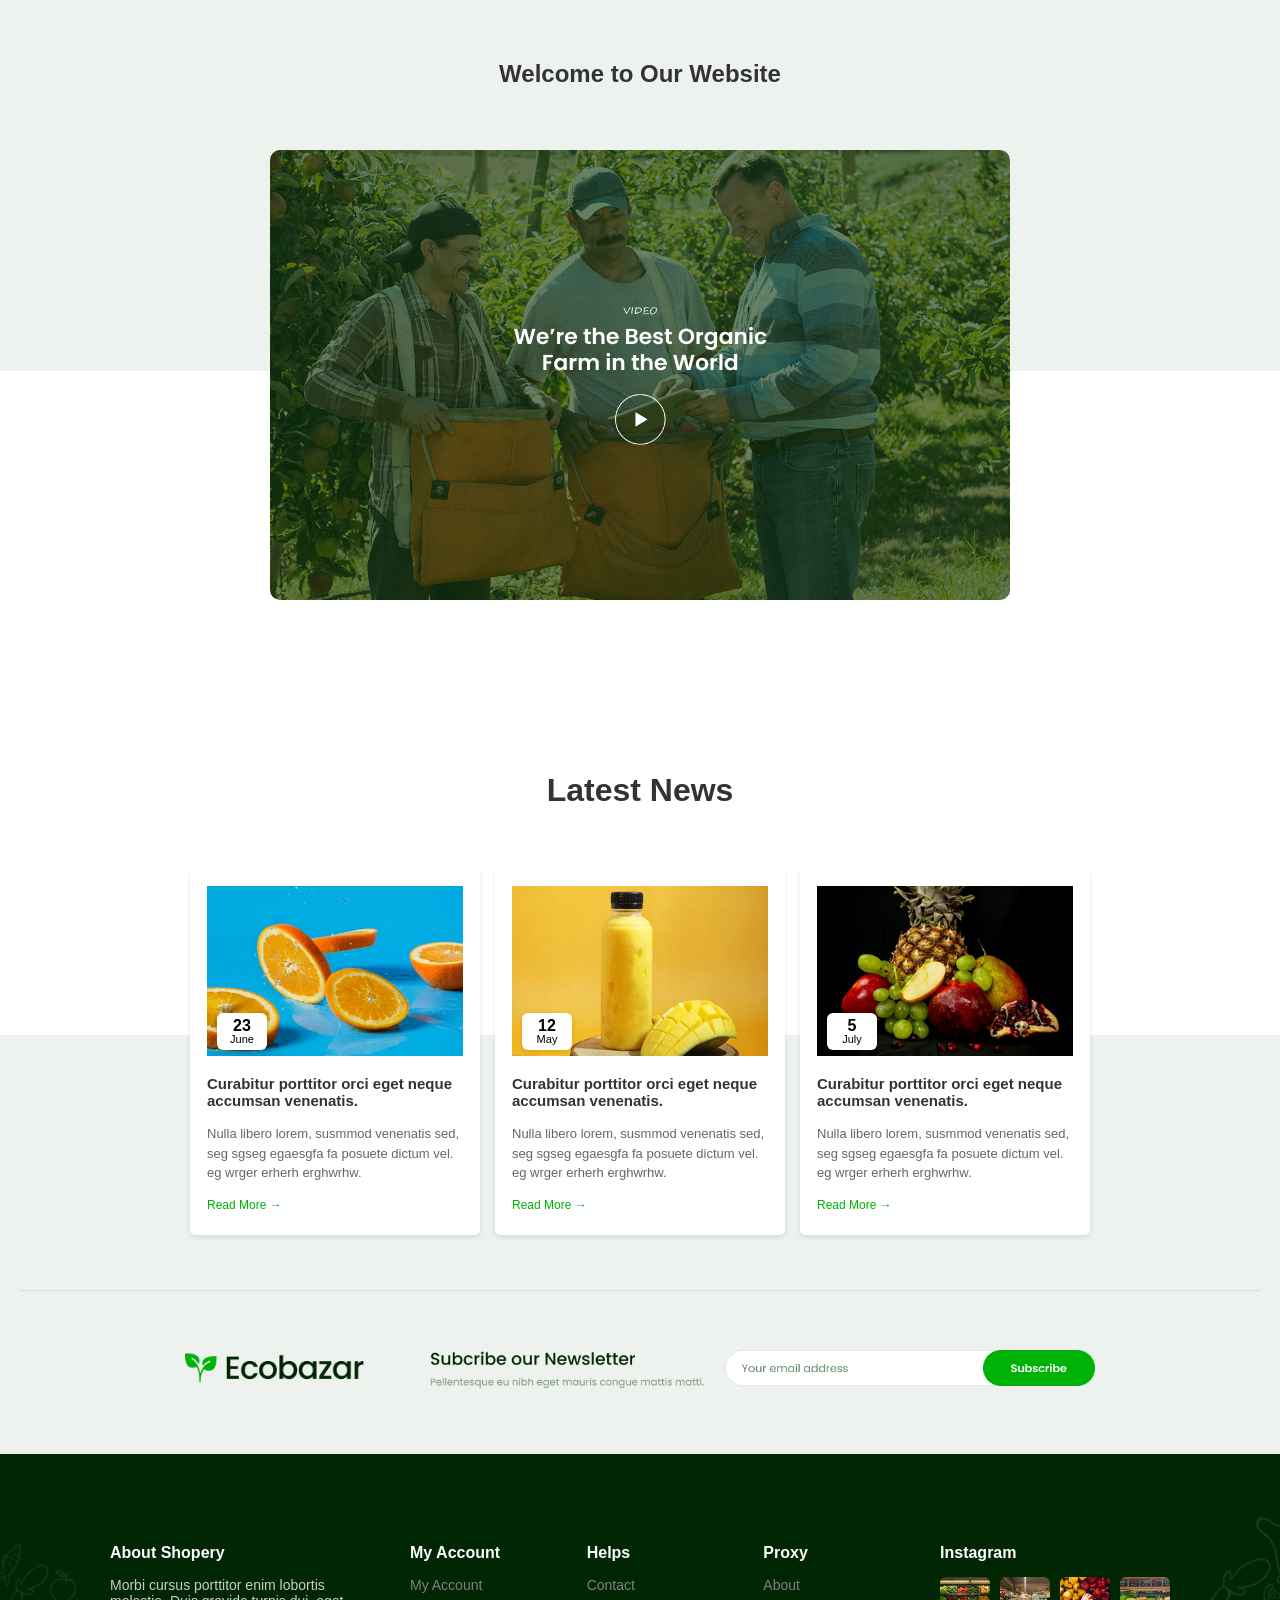
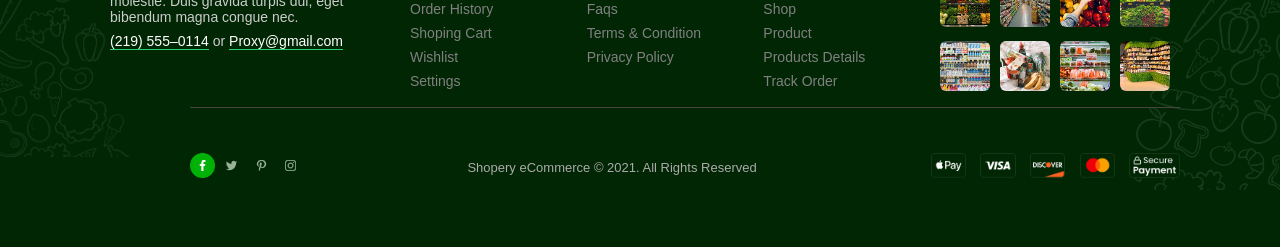
<file: index.html>
<!DOCTYPE html>
<html lang="uz">
<head>
  <meta charset="UTF-8">
  <meta name="viewport" content="width=device-width, initial-scale=1.0">
  <title>Eco Bazar</title>
  <link rel="stylesheet" href="https://cdnjs.cloudflare.com/ajax/libs/font-awesome/6.4.0/css/all.min.css" />
  <link href="https://fonts.googleapis.com/css2?family=Inter:wght@400;600;700&display=swap">
  <link rel="stylesheet" href="./style.css">
  <link rel="icon" href="./images/logo.svg">
</head>
<body>
    <div class="top-section-bg">
        <!-- Shu yerga siz logolar, yozuvlar, tugmalar yoki boshqa elementlarni joylashtirishingiz mumkin -->
        <h2 style="text-align: center; color: #333;">Welcome to Our Website</h2>
    <div class="container">
        <div class="image-container">
           
            <img src="./images/Video.png" alt="video" class="farm-image">
        </div>
     </div>
    </div>

     <h2 class="title">Latest News</h2>
     <div class="section-with-half-bg2">

  <div class="container-image">
    <div class="box">
      <div class="image-wrapper">
        <img src="./images/orange.png" alt="Image 1">
        <div class="date-tag">
          <div class="day">23</div>
          <div class="month">June</div>
        </div>
      </div>
      <h3>Curabitur porttitor orci eget neque accumsan venenatis.</h3>
      <p>
        Nulla libero lorem, susmmod venenatis sed, <br>
        seg sgseg egaesgfa fa posuete dictum vel.<br>
        eg wrger erherh erghwrhw.
      </p>
      <a href="#" class="read-more">Read More →</a>
    </div>

    <div class="box">
      <div class="image-wrapper">
        <img src="./images/mago.png" alt="Image 2">
        <div class="date-tag">
          <div class="day">12</div>
          <div class="month">May</div>
        </div>
      </div>
      <h3>Curabitur porttitor orci eget neque accumsan venenatis.</h3>
      <p>
        Nulla libero lorem, susmmod venenatis sed, <br>
        seg sgseg egaesgfa fa posuete dictum vel.<br>
        eg wrger erherh erghwrhw.
      </p>
      <a href="#" class="read-more">Read More →</a>
    </div>

    <div class="box">
      <div class="image-wrapper">
        <img src="./images/fruits.png" alt="Image 3">
        <div class="date-tag">
          <div class="day">5</div>
          <div class="month">July</div>
        </div>
      </div>
      <h3>Curabitur porttitor orci eget neque accumsan venenatis.</h3>
      <p>
        Nulla libero lorem, susmmod venenatis sed, <br>
        seg sgseg egaesgfa fa posuete dictum vel.<br>
        eg wrger erherh erghwrhw.
      </p>
      <a href="#" class="read-more">Read More →</a>
    </div>
  

  <hr class="soft-line">
    
  <div class="footer-bar">
    
    <a href="#">
        <img src="./images/Ecobozor.Logo.png" alt="Logo" class="footer-logo">
      </a>
    
      <a href="#">
        <img src="./images/Heading.png" alt="Logo" class="footer-logo2">
      </a>
    
    <a href="#">
        <img src="./images/Subscribe.png" alt="Logo" class="footer-logo3">
      </a>
  </div>
</div>
</div>


<footer class="footer-main">
    <div class="footer-content">
      <!-- About Shopery -->
      <div class="footer-column wide-column">
        <h3>About Shopery</h3>
        <p>Morbi cursus porttitor enim lobortis molestie. Duis gravida turpis dui, eget bibendum magna congue nec.</p>
        <p><span href="tel:2195550114">(219) 555–0114</span> or <span href="mailto:Proxy@gmail.com">Proxy@gmail.com</span></p>
      </div>
  
      <!-- My Account -->
      <div class="footer-column">
        <h3>My Account</h3>
        <ul>
          <li><a href="#">My Account</a></li>
          <li><a href="#">Order History</a></li>
          <li><a href="#">Shoping Cart</a></li>
          <li><a href="#">Wishlist</a></li>
          <li><a href="#">Settings</a></li>
        </ul>
      </div>
  
      <!-- Helps -->
      <div class="footer-column">
        <h3>Helps</h3>
        <ul>
          <li><a href="#">Contact</a></li>
          <li><a href="#">Faqs</a></li>
          <li><a href="#">Terms & Condition</a></li>
          <li><a href="#">Privacy Policy</a></li>
        </ul>
      </div>
  
      <!-- Proxy -->
      <div class="footer-column">
        <h3>Proxy</h3>
        <ul>
          <li><a href="#">About</a></li>
          <li><a href="#">Shop</a></li>
          <li><a href="#">Product</a></li>
          <li><a href="#">Products Details</a></li>
          <li><a href="#">Track Order</a></li>
        </ul>
      </div>
  
      <!-- Instagram -->
      <div class="footer-column">
        <h3>Instagram</h3>
        <div class="instagram-gallery">
          <a href="#"><img src="./images/Image.png" alt="insta"></a>
          <a href="#"><img src="./images/Image (1).png" alt="insta"></a>
          <a href="#"><img src="./images/Image (2).png" alt="insta"></a>
          <a href="#"><img src="./images/Image (3).png" alt="insta"></a>
          <a href="#"><img src="./images/Image (4).png" alt="insta"></a>
          <a href="#"><img src="images/Image (5).png" alt="insta"></a>
          <a href="#"><img src="./images/Image (6).png" alt="insta"></a>
          <a href="#"><img src="./images/Image (7).png" alt="insta"></a>
        </div>
      </div>
    </div>
  
    <!-- Bottom bar -->
    <div class="footer-bottom">
      <div class="footer-social">
        <a href="#"><img src="./images/facebook.png" alt="Facebook"></a>
        <a href="#"><img src="./images/twitter.png" alt="Twitter"></a>
        <a href="#"><img src="./images/pinterest.png" alt="Pinterest"></a>
        <a href="#"><img src="./images/insta.png" alt="Instagram"></a>
      </div>
      <p>Shopery eCommerce © 2021. All Rights Reserved</p>
      <div class="footer-payments">
        <img src="./images/Method=ApplePay.png" alt="Apple Pay">
        <img src="./images/Method=Visa.png" alt="Visa">
        <img src="./images/Method=Discover.png" alt="Discover">
        <img src="./images/Method=Mastercard.png" alt="Mastercard">
        <img src="./images/Cart.png" alt="Secure Payment">
      </div>
    </div>
  </footer>
  


</body>
</html>
</file>
<file: style.css>
* {
    margin: 0;
    padding: 0;
    box-sizing: border-box;
    font-family: 'Inter', sans-serif, Poppins;
}
.body {
    background-color: #f4f4f4;
    }
     .container {
        max-width: 800px;
        margin: 2rem auto;
        padding: 30px;
        text-align: center;
    }
    .top-section-bg {
        background: linear-gradient(to top,  white 0%, white 50%, #EDF2EE 50%, #EDF2EE 100%);
        padding: 60px 20px;
      }
      
      

    .image-container {
        width: 100%;
        height: 450px;
        margin: 0 auto 20px;
        border-radius: 10px;
        overflow: hidden;
        position: relative;
    }

    .farm-image {
        width: 100%;
        height: 100%;
        object-fit: cover;
        object-position: center;
    }

    
    h2.title {
        text-align: center;
        margin-top: 30px;
        font-size: 32px;
        color: #333;
      }
  
      .container-image {
        display: flex;
        justify-content: center;
        gap: 15px;
       
        flex-wrap: wrap;
      }
  
      .box {
        background-color: white;
        width: 290px;
        border-radius: 5px;
        box-shadow: 0 2px 5px rgba(0, 0, 0, 0.1);
        overflow: hidden;
        text-align: left;
        padding: 17px;
      }
  
      .image-wrapper {
        position: relative;
      }
  
      .box img {
        width: 100%;
        height: 170px;
        object-fit: cover;
      }
  
      .date-tag {
        position: absolute;
        bottom: 10px;
        left: 10px;
        background-color: white;
        color: black;
        padding: 5px 8px;
        border-radius: 6px;
        text-align: center;
        width: 50px;
        box-shadow: 0 2px 5px rgba(0, 0, 0, 0.1);
      }
  
      .date-tag .day {
        font-size: 16px;
        font-weight: bold;
        line-height: 1;
      }
  
      .date-tag .month {
        font-size: 11px;
        line-height: 1;
      }
  
      .box h3 {
      
        font-size: 15px;
        font-weight: bold;
        color: #333;
        margin-top: 15px;
      }
  
      .box p {
        color: #666;
        font-size: 13px;
        line-height: 1.5;
        margin-top: 15px;
      }
  
      .box a.read-more {
        display: block;
       
        margin-top: 15px;
        margin-bottom: 6px;
        font-size: 12px;
        color:  #00B207;
        text-decoration: none;
      }

      .soft-line {
        border: none;
        height: 1px;
        background: rgba(0, 0, 0, 0.08); 
        margin: 40px 0;
        width: 100%;
      }
      
      .section-with-half-bg2 {
        background: linear-gradient(to bottom, white 0%, white 35%, #EDF2EE 35%, #EDF2EE 100%);
        padding: 60px 20px;
      }
       
      .footer-bar {
        display: flex;
        justify-content: space-between;
        align-items: center;
        background-color: transparent;
        flex-wrap: nowrap; /* pastga tushmasligi uchun */
        
      }
      

      
      .footer-logo {
        object-fit: contain;
        width: 180px;
        cursor: pointer; 
      }
      .footer-logo2 {
        object-fit: contain;
        width: 320px;
        cursor: pointer;
        transform: translateX(45px);
      }

      .footer-logo3 {
        object-fit: contain;
        width: 370px;
        cursor: pointer; 
      }
      
      
      
      .footer-bar img {
        margin: 0 10px;
      }
      

      .footer-main {
        background-color: #002603;
        background-image: url('./images/Left.png'), url('./images/Group 17.png');
        background-position: left center, right center;
        background-repeat: no-repeat, no-repeat;
        background-size: 150px auto, 150px auto;
        padding: 80px 100px 40px;
        position: relative;
        overflow: hidden;
        color: white;
        font-family: sans-serif;
      }
      
      .footer-content {
        max-width: 1100px;
        margin: 0 auto;
        display: flex;
        justify-content: center;
        gap: 30px;
        flex-wrap: nowrap;
      }
      
      .footer-column {
        flex: 1 1 180px;
        margin: 10px;
        cursor: pointer;
        text-align: left;
      }
      
      
      .wide-column {
        min-width: 250px; /* kengroq qiladi */
      }
      
      
      .footer-column h3 {
        font-size: 16px;
        margin-bottom: 15px;
      }
      
      .footer-column p, .footer-column ul li {
        font-size: 14px;
        margin-bottom: 8px;
        color: #ccc;
      }
      
      .footer-column span {
        color: white;
        text-decoration: none;
        border-bottom: 1px solid #2ecc71;
        cursor: pointer;
      }

      .footer-column a {
        color: gray;
        text-decoration: none;
     
        cursor: pointer;
      }

      
      .footer-column span:hover {
        color: #2ecc71;
      }
      
      .footer-column ul {
        list-style: none;
        padding: 0;
      }
      
      .instagram-gallery {
        display: grid;
        grid-template-columns: repeat(4, 50px);
        gap: 10px;
      }
      
      .instagram-gallery img {
        width: 50px;
        height: 50px;
        object-fit: cover;
        border-radius: 6px;
      }
      
      .footer-bottom {
        display: flex;
        flex-wrap: wrap;
        justify-content: space-between;
        align-items: center;
        border-top: 1px solid #444;
        padding-top: 20px;
        margin-left: 90px;
        height: 100px;
        
      }
      
      .footer-social a img {
        width: 25px;
        height: 25px;
       
      }
      
      .footer-bottom p {
        flex: 1;
        text-align: center;
        font-size: 13px;
        color: #aaa;
      }
      
      .footer-payments img {
        height: 25px;
        margin-left: 10px;
      }
</file>
